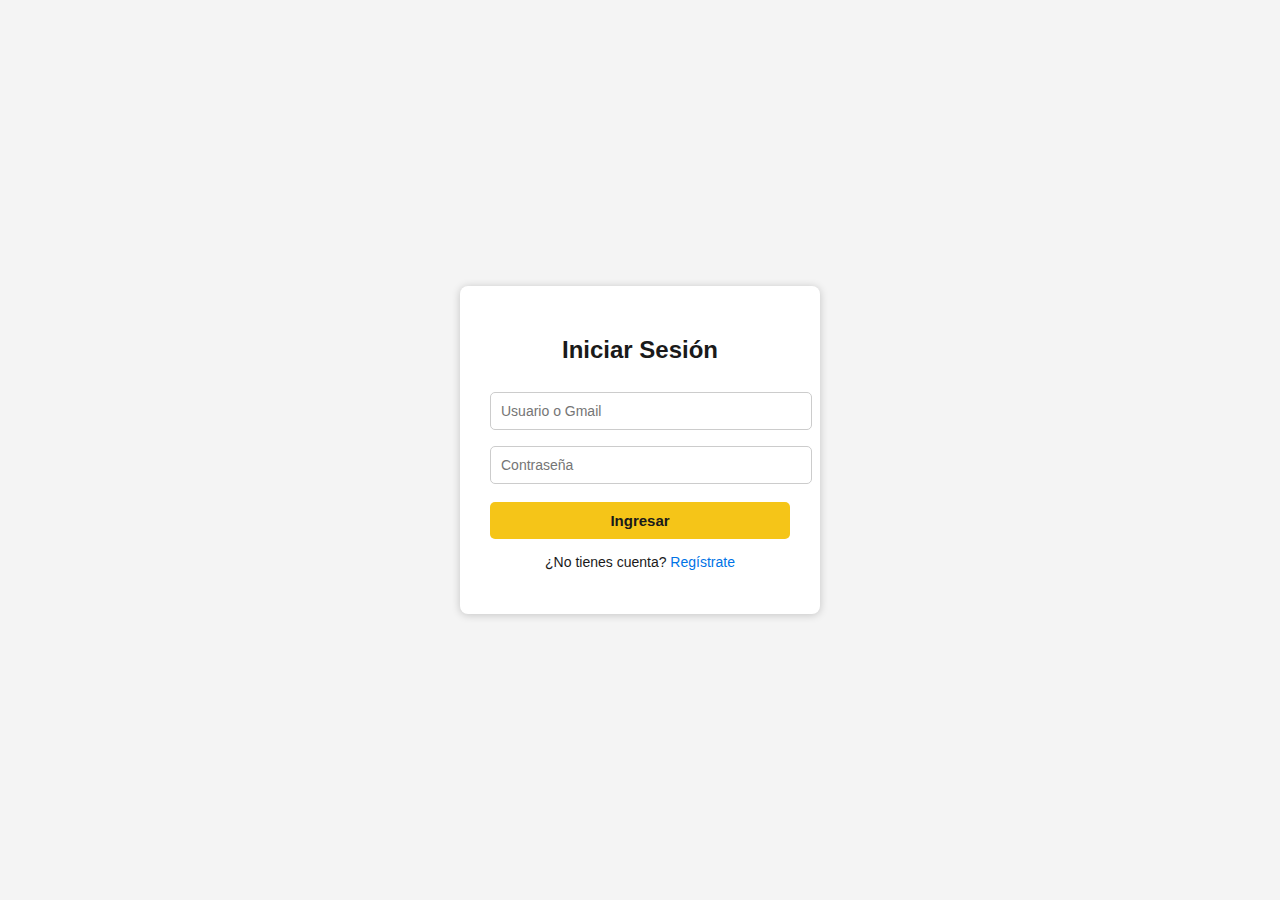
<file: RatingPeliculas/login.html>
<!DOCTYPE html>
<html lang="es">
  <head>
    <meta charset="UTF-8" />
    <meta name="viewport" content="width=device-width, initial-scale=1.0" />
    <title>Login - Writing Películas</title>
    <link rel="stylesheet" href="auth.css" />
    <link
      rel="stylesheet"
      href="https://cdnjs.cloudflare.com/ajax/libs/font-awesome/6.0.0-beta3/css/all.min.css"
    />
  </head>
  <body>
    <div class="auth-container">
      <div class="form-box">
        <h2>Iniciar Sesión</h2>
        <form>
          <input type="text" placeholder="Usuario o Gmail" required />
          <input type="password" placeholder="Contraseña" required />
          <button type="submit">Ingresar</button>
          <p class="link">
            ¿No tienes cuenta? <a href="registro.html">Regístrate</a>
          </p>
        </form>
      </div>
    </div>
  </body>
</html>
</file>
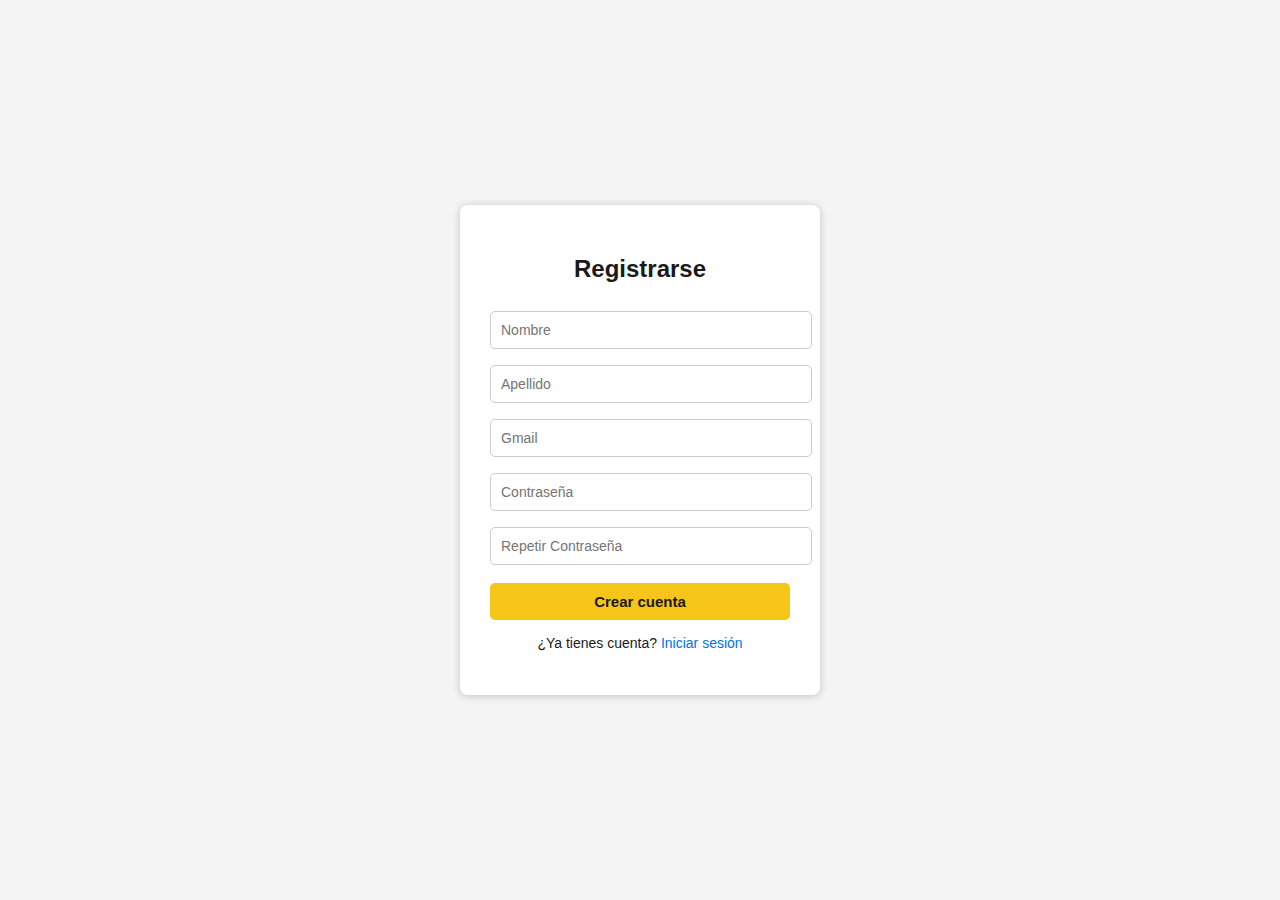
<file: RatingPeliculas/registro.html>
<!DOCTYPE html>
<html lang="es">
  <head>
    <meta charset="UTF-8" />
    <meta name="viewport" content="width=device-width, initial-scale=1.0" />
    <title>Registro - Writing Películas</title>
    <link rel="stylesheet" href="auth.css" />
    <link
      rel="stylesheet"
      href="https://cdnjs.cloudflare.com/ajax/libs/font-awesome/6.0.0-beta3/css/all.min.css"
    />
  </head>
  <body>
    <div class="auth-container">
      <div class="form-box">
        <h2>Registrarse</h2>
        <form>
          <input type="text" placeholder="Nombre" required />
          <input type="text" placeholder="Apellido" required />
          <input type="email" placeholder="Gmail" required />
          <input type="password" placeholder="Contraseña" required />
          <input type="password" placeholder="Repetir Contraseña" required />
          <button type="submit">Crear cuenta</button>
          <p class="link">
            ¿Ya tienes cuenta? <a href="login.html">Iniciar sesión</a>
          </p>
        </form>
      </div>
    </div>
  </body>
</html>
</file>
<file: RatingPeliculas/auth.css>
body {
  margin: 0;
  font-family: "Segoe UI", sans-serif;
  background-color: #f4f4f4;
  color: #1a1a1a;
}

.auth-container {
  display: flex;
  justify-content: center;
  align-items: center;
  height: 100vh;
}

.form-box {
  background: white;
  padding: 30px;
  border-radius: 8px;
  box-shadow: 0 1px 8px rgba(0, 0, 0, 0.2);
  width: 300px;
}

.form-box h2 {
  text-align: center;
  margin-bottom: 20px;
  color: #1a1a1a;
}

form input {
  width: 100%;
  padding: 10px;
  margin: 8px 0;
  border-radius: 5px;
  border: 1px solid #ccc;
  font-size: 14px;
}

form button {
  width: 100%;
  background-color: #f5c518;
  color: #1a1a1a;
  padding: 10px;
  border: none;
  font-weight: bold;
  font-size: 15px;
  border-radius: 5px;
  cursor: pointer;
  margin-top: 10px;
}

form button:hover {
  background-color: #e4b700;
}

.link {
  text-align: center;
  margin-top: 15px;
  font-size: 14px;
}

.link a {
  color: #0073e6;
  text-decoration: none;
}
</file>
